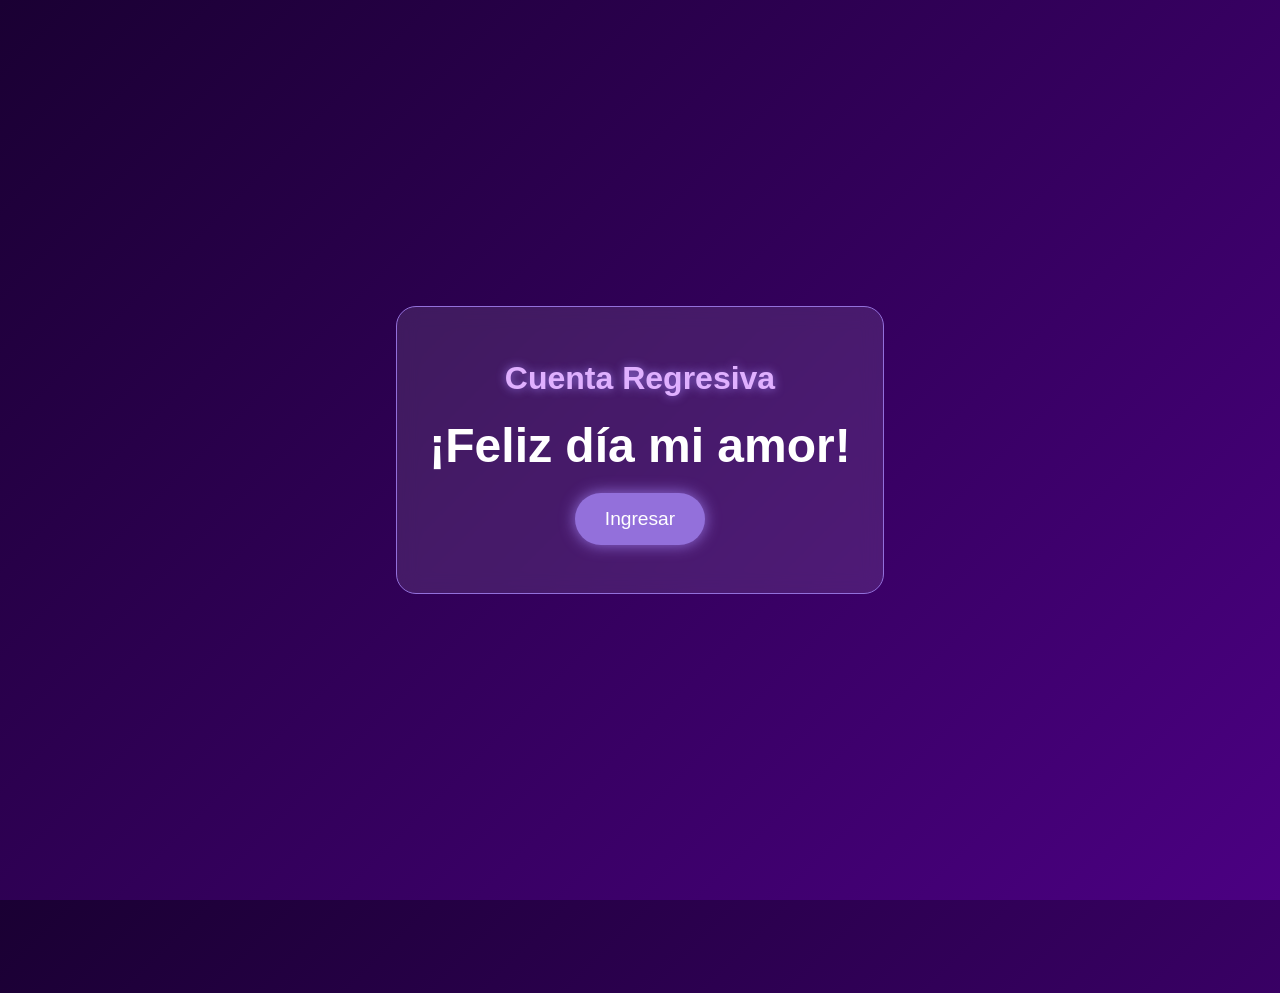
<file: index.html>
<!DOCTYPE html>
<html lang="es">
<head>
    <meta charset="UTF-8">
    <title>❤️😘Para mi Amor😘❤️</title>
    <link rel="stylesheet" href="styles.css">
    <style>
        /* --- Modal de acceso --- */
        .modal {
            display: none;
            position: fixed;
            top: 0; left: 0;
            width: 100%; height: 100%;
            background: rgba(0,0,0,0.6);
            backdrop-filter: blur(5px);
            justify-content: center;
            align-items: center;
            z-index: 1000;
        }
        .modal-content {
            background: #2a003f; /* Fondo sólido elegante */
            border: 2px solid #9370db;
            border-radius: 20px;
            padding: 2rem;
            text-align: center;
            color: #fff;
            box-shadow: 0 0 25px #e0b0ff;
            animation: aparecer 0.5s ease;
        }
        .modal-title {
            font-size: 1.8rem;
            margin-bottom: 1rem;
            color: #ffb7c5;
            text-shadow: 0 0 15px #ff69b4;
            animation: pulse 2s infinite;
        }
        .input-group {
            display: flex;
            align-items: center;
            justify-content: center;
            background: rgba(255,255,255,0.1);
            border-radius: 30px;
            padding: 10px 15px;
            margin: 15px auto;
            width: 80%;
            border: 1px solid #9370db;
            transition: 0.3s;
        }
        .input-group:focus-within {
            box-shadow: 0 0 15px #ff69b4;
            transform: scale(1.05);
        }
        .input-icon {
            margin-right: 10px;
            font-size: 1.2rem;
        }
        .input-group input {
            border: none;
            background: transparent;
            outline: none;
            color: #fff;
            font-size: 1rem;
            width: 100%;
        }
        .modal-buttons { margin-top: 1rem; }
        .btn-validate, .btn-cancel {
            margin: 0 10px;
            padding: 12px 25px;
            border-radius: 30px;
            border: none;
            cursor: pointer;
            font-size: 1rem;
            transition: 0.3s;
        }
        .btn-validate {
            background: linear-gradient(45deg, #ff69b4, #9370db);
            color: white;
            box-shadow: 0 0 15px #ff69b4;
        }
        .btn-validate:hover {
            transform: scale(1.1);
            box-shadow: 0 0 25px #ff69b4;
        }
        .btn-cancel {
            background: rgba(255,255,255,0.2);
            color: #fff;
        }
        .btn-cancel:hover {
            background: rgba(255,255,255,0.4);
            transform: scale(1.05);
        }
        .error-msg {
            color: #ff4444;
            margin-top: 10px;
            font-weight: bold;
            animation: shake 0.3s;
        }
        @keyframes aparecer {
            from { transform: scale(0.7); opacity: 0; }
            to { transform: scale(1); opacity: 1; }
        }
        @keyframes pulse {
            0% { text-shadow: 0 0 10px #ff69b4; }
            50% { text-shadow: 0 0 20px #ffb7c5; }
            100% { text-shadow: 0 0 10px #ff69b4; }
        }
        @keyframes shake {
            0% { transform: translateX(0); }
            25% { transform: translateX(-5px); }
            50% { transform: translateX(5px); }
            75% { transform: translateX(-5px); }
            100% { transform: translateX(0); }
        }

        /* --- Corazones cayendo --- */
        .heart {
            position: absolute;
            color: rgba(255, 0, 100, 0.7);
            user-select: none;
            animation: fall 6s linear forwards;
        }
        @keyframes fall {
            from { transform: translateY(-10vh); opacity: 1; }
            to { transform: translateY(110vh) rotate(360deg); opacity: 0; }
        }

        /* --- Destellos --- */
        .sparkle {
            position: absolute;
            width: 6px;
            height: 6px;
            background: #e0b0ff;
            border-radius: 50%;
            pointer-events: none;
            box-shadow: 0 0 10px #fff;
        }
    </style>
</head>
<body>
    <div class="container">
        <h1 class="lila-text">Cuenta Regresiva</h1>
        <div id="countdown" class="timer">Cargando...</div>
        
        <button id="btnIngresar" class="disabled" disabled>Ingresar</button>
        <p id="mensaje-error" class="error-msg"></p>
    </div>

    <!-- Modal de acceso -->
    <div id="modalAcceso" class="modal">
      <div class="modal-content">
        <h2 class="modal-title">💖 Ingresa nuestra fecha especial 💖</h2>
        
        <!-- Input con icono -->
        <div class="input-group">
          <span class="input-icon">📅</span>
          <input type="text" id="fechaInput" placeholder="Día/Mes/Año">
        </div>
        
        <!-- Botones con animación -->
        <div class="modal-buttons">
          <button id="btnValidar" class="btn-validate">✨ Validar ✨</button>
          <button id="btnCerrar" class="btn-cancel">Cancelar</button>
        </div>
        
        <!-- Mensaje de error -->
        <p id="mensajeError" class="error-msg"></p>
      </div>
    </div>

    <script>
        const btn = document.getElementById('btnIngresar');
        const modal = document.getElementById('modalAcceso');
        const fechaInput = document.getElementById('fechaInput');
        const btnValidar = document.getElementById('btnValidar');
        const btnCerrar = document.getElementById('btnCerrar');
        const mensajeError = document.getElementById('mensajeError');

        // Configuración de la fecha objetivo: 14 de febrero de 2026
        const targetDate = new Date("February 14, 2026 00:00:00").getTime();

        const timerInterval = setInterval(() => {
            const now = new Date().getTime();
            const diff = targetDate - now;

            if (diff <= 0) {
                clearInterval(timerInterval);
                document.getElementById('countdown').innerHTML = "¡Feliz día mi amor!";
                btn.disabled = false;
                btn.className = "active";
            } else {
                const h = Math.floor(diff / (1000 * 60 * 60));
                const m = Math.floor((diff % (1000 * 60 * 60)) / (1000 * 60));
                const s = Math.floor((diff % (1000 * 60)) / 1000);
                document.getElementById('countdown').innerHTML = `Faltan: ${h}h ${m}m ${s}s`;
            }
        }, 1000);

        // Mostrar modal
        btn.addEventListener('click', () => {
          modal.style.display = "flex";
        });

        // Cerrar modal
        btnCerrar.addEventListener('click', () => {
          modal.style.display = "none";
          fechaInput.value = "";
          mensajeError.textContent = "";
        });

        // Validar fecha
        btnValidar.addEventListener('click', () => {
          if (fechaInput.value === "08/05/2023") {
            modal.style.display = "none";
            window.location.href = "dashboard.html";
          } else {
            mensajeError.textContent = "💔¿Cómo olvidaste nuestra fecha especial?💔";
          }
        });

        // Lluvia de corazones (de arriba hacia abajo)
        function createHeart() {
            const heart = document.createElement('div');
            heart.className = 'heart';
            heart.innerHTML = '❤️';
            heart.style.left = Math.random() * 100 + 'vw';
            heart.style.top = '-30px';
            heart.style.fontSize = (Math.random() * 20 + 10) + 'px';
            document.body.appendChild(heart);
            setTimeout(() => heart.remove(), 6000);
        }
        setInterval(createHeart, 300);

        // Destellos al hacer clic
        document.addEventListener('click', (e) => {
            for (let i = 0; i < 8; i++) {
                const sparkle = document.createElement('div');
                sparkle.className = 'sparkle';
                sparkle.style.left = e.pageX + 'px';
                sparkle.style.top = e.pageY + 'px';
                sparkle.animate([
                    { transform: 'translate(0, 0) scale(1.5)', opacity: 1 },
                    { transform: `translate(${(Math.random()-0.5)*150}px, ${(Math.random()-0.5)*150}px) scale(0)`, opacity: 0 }
                ], { duration: 800, easing: 'ease-out' });
                document.body.appendChild(sparkle);
                setTimeout(() => sparkle.remove(), 800);
            }
        });
    </script>
</body>
</html>
</file>
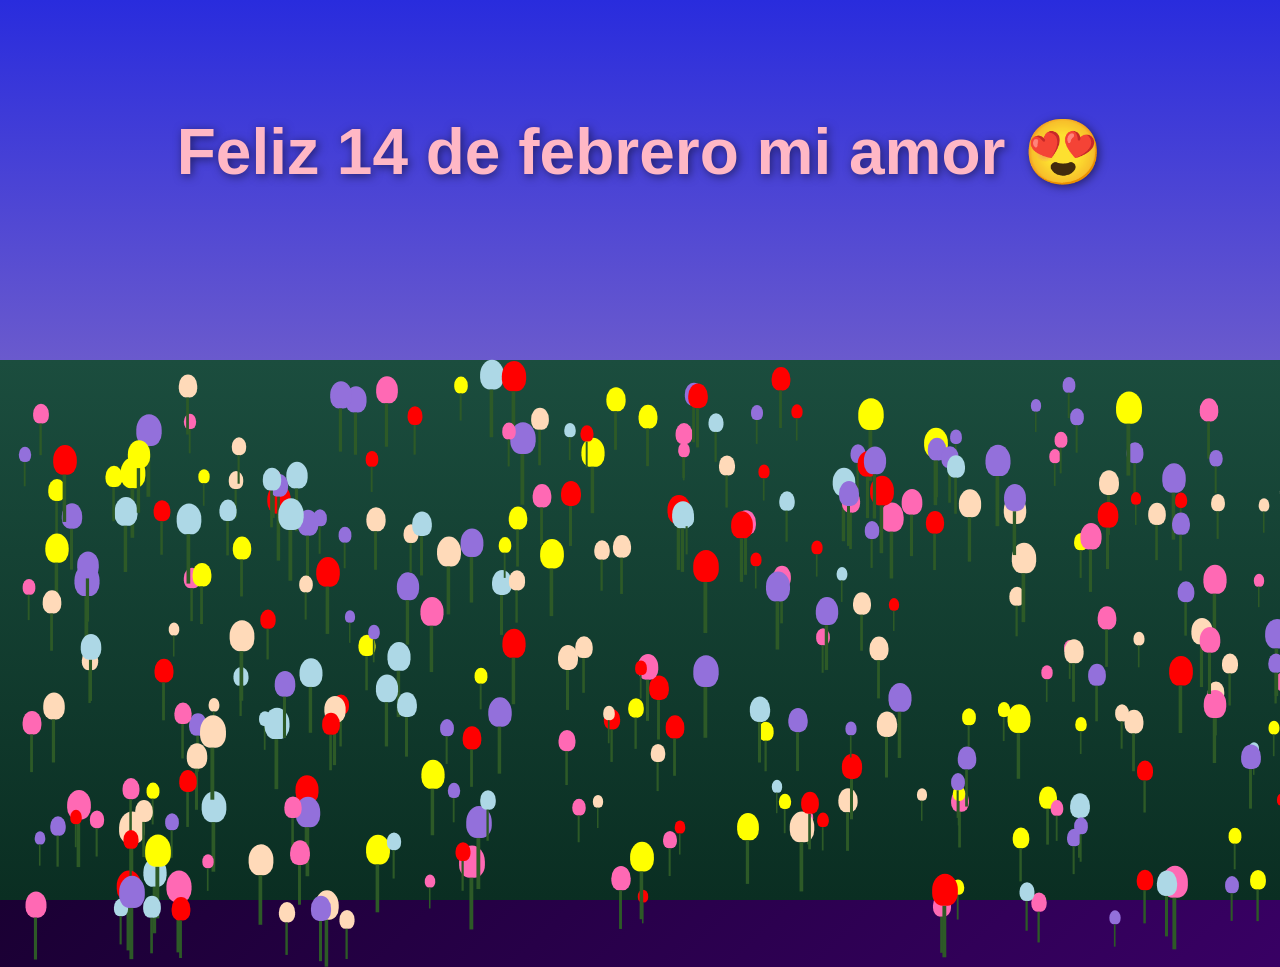
<file: dashboard.html>
<!DOCTYPE html>
<html lang="es">
<head>
    <meta charset="UTF-8">
    <title>Feliz San Valentín</title>
    <link rel="stylesheet" href="styles.css">
    <style>
        .message {
            position: absolute;
            top: 20%;
            width: 100%;
            text-align: center;
            font-size: 4rem;
            color: #ffb7c5;
            text-shadow: 2px 2px 10px rgba(0,0,0,0.5);
            z-index: 10;
        }
        .tulip {
            display: inline-block;
            margin: 5px;
            position: relative;
        }
        .flower {
            width: 20px;
            height: 25px;
            border-radius: 50% 50% 40% 40%;
        }
        .stem {
            width: 3px;
            height: 40px;
            background: #2d5a27;
            margin-left: 8px;
        }
    </style>
</head>
<body>
    <div style="width: 100vw; height: 100vh;">
        <div class="sky">
            <h1 class="message">Feliz 14 de febrero mi amor 😍</h1>
        </div>
        <div class="hill" id="field">
            </div>
    </div>

    <script>
        const colors = ['#ff69b4', '#9370db', '#ffff00', '#ff0000', '#add8e6', '#ffdab9'];
        const field = document.getElementById('field');

        // Generar tulipanes
        for (let i = 0; i < 300; i++) {
            const tulip = document.createElement('div');
            tulip.className = 'tulip';
            const color = colors[Math.floor(Math.random() * colors.length)];
            
            tulip.innerHTML = `
                <div class="flower" style="background: ${color}"></div>
                <div class="stem"></div>
            `;
            
            // Posicionamiento aleatorio con profundidad
            tulip.style.position = 'absolute';
            tulip.style.left = Math.random() * 100 + '%';
            tulip.style.top = Math.random() * 100 + '%';
            tulip.style.transform = `scale(${0.5 + (Math.random() * 0.8)})`;
            
            field.appendChild(tulip);
        }
    </script>
</body>
</html>
</file>
<file: styles.css>
body {
    margin: 0;
    overflow: hidden;
    background: linear-gradient(135deg, #1a0033 0%, #4b0082 100%);
    font-family: 'Segoe UI', Tahoma, Geneva, Verdana, sans-serif;
    color: white;
    display: flex;
    justify-content: center;
    align-items: center;
    height: 100vh;
}

.container {
    text-align: center;
    background: rgba(255, 255, 255, 0.1);
    padding: 2rem;
    border-radius: 20px;
    backdrop-filter: blur(10px);
    border: 1px solid #9370db;
}

.lila-text { color: #e0b0ff; text-shadow: 0 0 10px #9370db; }

.timer {
    font-size: 3rem;
    font-weight: bold;
    margin: 20px 0;
    color: #fff;
}

button {
    padding: 15px 30px;
    font-size: 1.2rem;
    border: none;
    border-radius: 50px;
    cursor: pointer;
    transition: 0.3s;
}

button.disabled { background: #555; cursor: not-allowed; }
button.active { background: #9370db; color: white; box-shadow: 0 0 15px #9370db; }

/* Animación de Corazones y Destellos */
.heart {
    position: absolute;
    color: rgba(255, 0, 100, 0.6);
    user-select: none;
    animation: float 6s linear infinite;
}

@keyframes float {
    to { transform: translateY(-100vh) rotate(360deg); opacity: 0; }
}

.sparkle {
    position: absolute;
    width: 5px;
    height: 5px;
    background: #e0b0ff;
    border-radius: 50%;
    pointer-events: none;
    box-shadow: 0 0 10px #fff;
}

/* Dashboard Tulipanes */
.sky { height: 40vh; background: linear-gradient(to bottom, #292cdd, #6a5acd); position: relative; }
.hill {
    height: 60vh;
    background: linear-gradient(to bottom, #1b4d3e, #0a2e22);
    position: relative;
    perspective: 1000px;
}
.tulip-field {
    display: flex;
    flex-wrap: wrap;
    justify-content: center;
    transform: rotateX(20deg);
}
</file>
